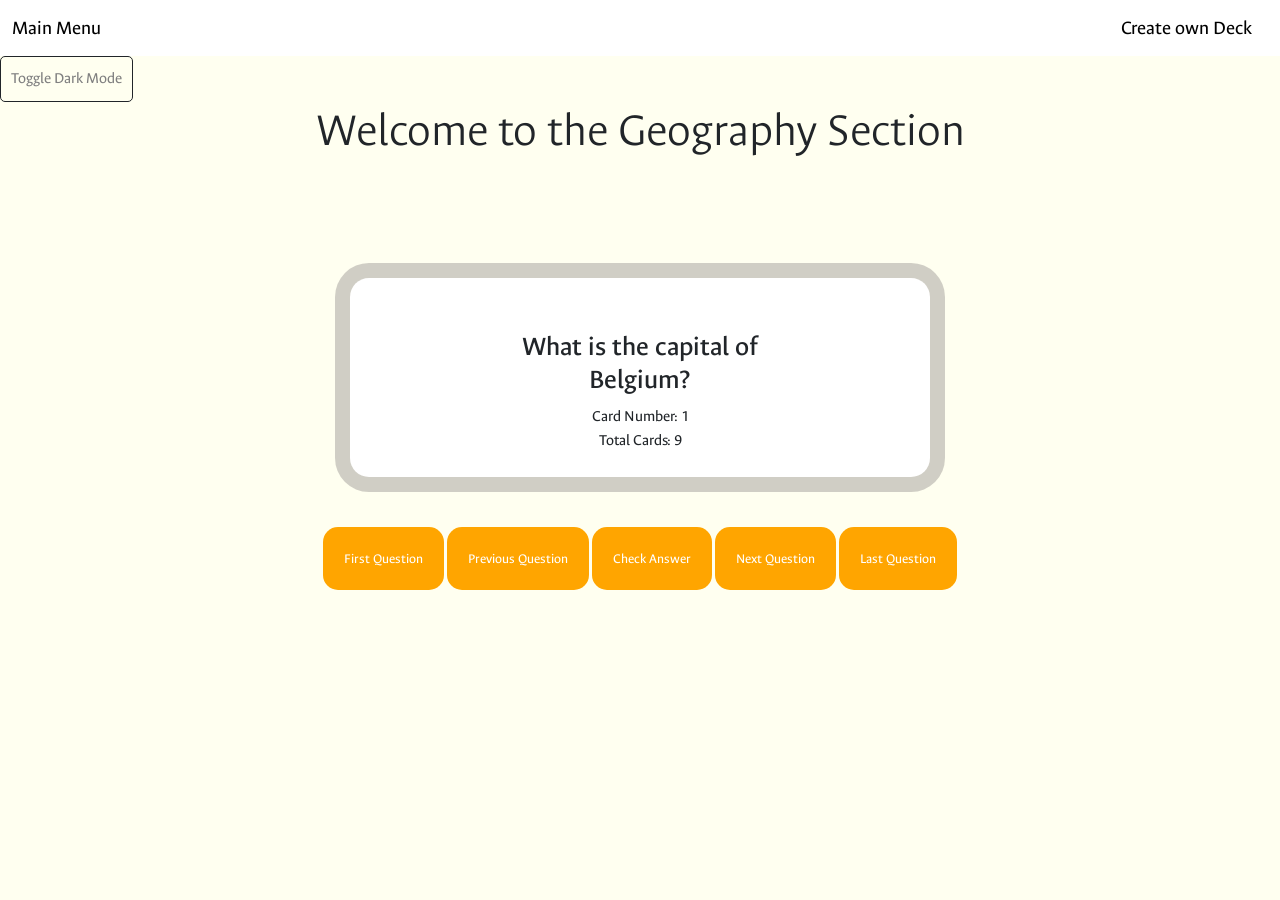
<file: index.html>
<!DOCTYPE html>
<html lang="en">

<head>
    <link rel="stylesheet" href="darkMode.css">
    <meta charset="UTF-8">
    <meta name="viewport" content="width=device-width, initial-scale=1.0">
    <title>Flashcard App</title>
    <link href="https://cdn.jsdelivr.net/npm/bootstrap@5.0.2/dist/css/bootstrap.min.css" rel="stylesheet"
        integrity="sha384-EVSTQN3/azprG1Anm3QDgpJLIm9Nao0Yz1ztcQTwFspd3yD65VohhpuuCOmLASjC" crossorigin="anonymous">
    <link href="css/style.css" rel="stylesheet" type="text/css">
    <link rel="preconnect" href="https://fonts.googleapis.com">
    <link rel="preconnect" href="https://fonts.gstatic.com" crossorigin>
    <link href="https://fonts.googleapis.com/css2?family=Ancizar+Sans:ital,wght@0,100..1000;1,100..1000&display=swap"
        rel="stylesheet">
</head>

<body onload="getQuestion()">

    <nav class="navbar navbar-light" style="background-color: white;">
        <div class="container-fluid">
            <a class="navbar-brand" href="homepage.html">Main Menu</a>
            <a class="navbar-brand" href="createDeck.html">Create own Deck</a>
        </div>
    </nav>
    <button id="darkModeToggle" class="btn btn-outline-dark">Toggle Dark Mode</button>


    <h1 class="display-5">Welcome to the Geography Section</h1>

    <div class="container">

        <div class="question">

            <h3>The Question</h3>
        </div>
        <div class="answer">
            <h3>The Answer</h3>
        </div>
        <div class="card-number"></div>
        <span id="deck-total"></span>
    </div>

    <div class="button">
        <button type="button" class="btn btn-sm" id="first">First Question</button>
        <button type="button" class="btn btn-sm" id="prev">Previous Question</button>
        <button type="button" class="btn btn-sm" id="check">Check Answer</button>
        <button type="button" class="btn btn-sm" id="next">Next Question</button>
        <button type="button" class="btn btn-sm" id="last">Last Question</button>



    </div>


    <script src="https://cdn.jsdelivr.net/npm/bootstrap@5.0.2/dist/js/bootstrap.bundle.min.js"
        integrity="sha384-MrcW6ZMFYlzcLA8Nl+NtUVF0sA7MsXsP1UyJoMp4YLEuNSfAP+JcXn/tWtIaxVXM"
        crossorigin="anonymous"></script>
    <script src="js/script.js"></script>
    <script src="darkMode.js"></script>

</body>


</html>
</file>
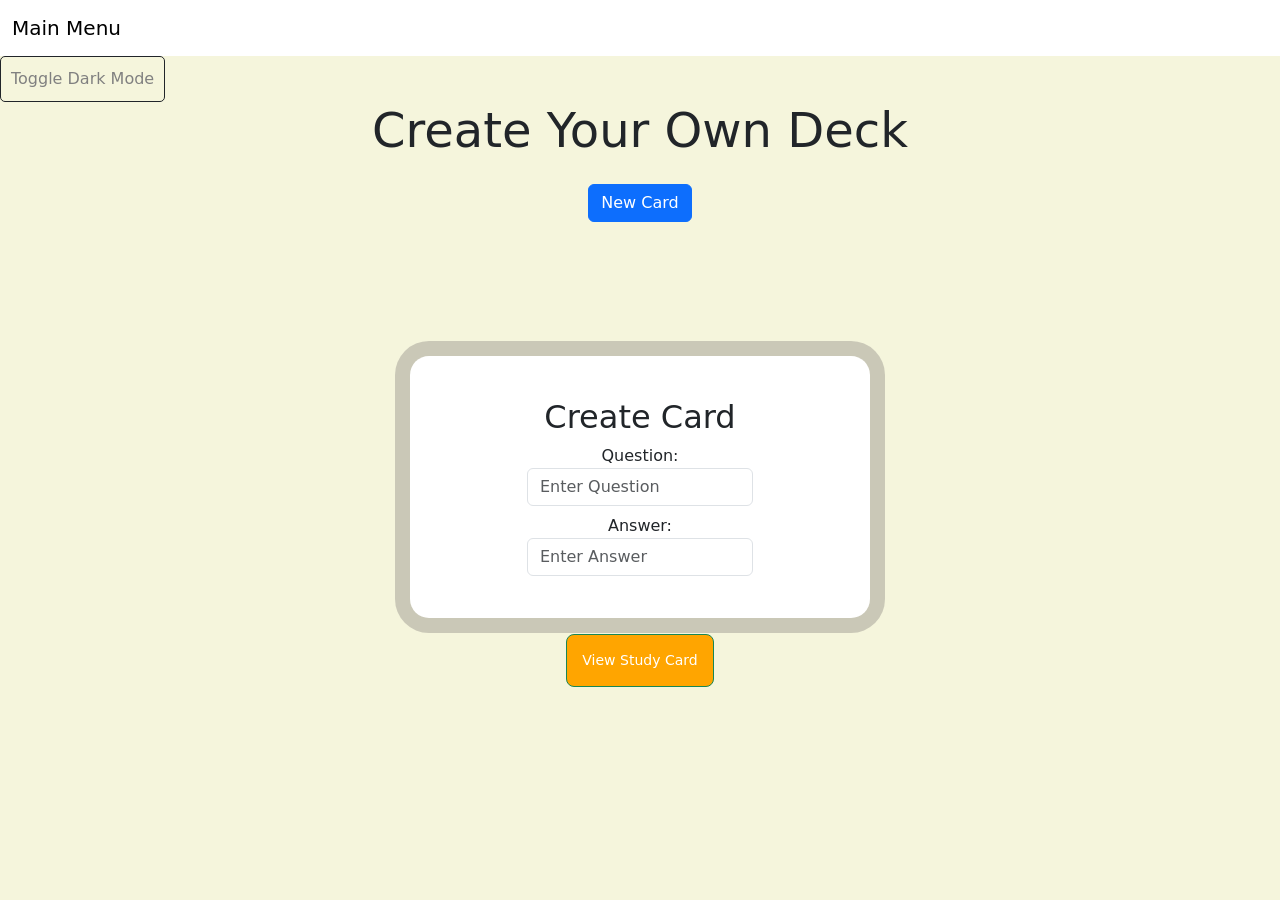
<file: createDeck.html>
<!DOCTYPE html>
<html lang="en">

<head>
    <meta charset="UTF-8" />
    <meta name="viewport" content="width=device-width, initial-scale=1.0" />
    <title>Create your Own Deck</title>


    <link rel="stylesheet" href="darkMode.css" />
    <link rel="stylesheet" href="https://fonts.googleapis.com/icon?family=Material+Icons">

    <link href="https://cdn.jsdelivr.net/npm/bootstrap@5.0.2/dist/css/bootstrap.min.css" rel="stylesheet"
        integrity="sha384-EVSTQN3/azprG1Anm3QDgpJLIm9Nao0Yz1ztcQTwFspd3yD65VohhpuuCOmLASjC" crossorigin="anonymous" />
    <link href="css/addCard.css" rel="stylesheet" type="text/css" />
</head>

<body>
    <header>
        <nav class="navbar navbar-light" style="background-color: white;">
            <div class="container-fluid">
                <a class="navbar-brand" href="homepage.html">Main Menu</a>
            </div>
        </nav>

    </header>


    <button id="darkModeToggle" class="btn btn-outline-dark">Toggle Dark Mode</button>


    <h1 class="display-5 text-center">Create Your Own Deck</h1>


    <div class="text-center">
        <button onclick="create()" class="btn btn-primary my-3" id="new">New Card</button>
    </div>


    <div class="container">
        <div class="box">
            <h2>Create Card</h2>
            <form>
                <div class="form-group">
                    <label for="question">Question: </label>
                    <input type="text" class="form-control" id="question" placeholder="Enter Question" />
                </div>
                <div class="form-group mt-2">
                    <label for="answer">Answer: </label>
                    <input type="text" class="form-control" id="answer" placeholder="Enter Answer" />
                </div>
            </form>


            <p id="error" style="color: red; text-align: center; display: none;"></p>

        </div>
    </div>
    <div id="confirm" class="confirm" style="display: none;">
        Card added to deck!
    </div>

    <div class="btns text-center my-3">
        <button type="button" class="btn btn-sm btn-success" id="view" onclick="viewCard()">View Study Card</button>
    </div>


    <div class="containers" style="display: none;">
        <div class="questions text-center my-2">
            <!-- <h3>The Question</h3> -->
        </div>
        <div class="answers text-center my-2">
            <!-- <h3>The Answer</h3> -->
        </div>
        <div class="card-number text-center my-2"></div>

    </div>





    <div class="button text-center my-4">
        <button type="button" class="btn btn-sm btn-warning" id="first">First Question</button>
        <button type="button" class="btn btn-sm btn-warning" id="prev">Previous Question</button>
        <button type="button" class="btn btn-sm btn-info" id="check">Check Answer</button>
        <button type="button" class="btn btn-sm btn-warning" id="next">Next Question</button>
        <button type="button" class="btn btn-sm btn-warning" id="last">Last Question</button>
    </div>


    <script src="https://cdn.jsdelivr.net/npm/bootstrap@5.0.2/dist/js/bootstrap.bundle.min.js"
        integrity="sha384-MrcW6ZMFYlzcLA8Nl+NtUVF0sA7MsXsP1UyJoMp4YLEuNSfAP+JcXn/tWtIaxVXM"
        crossorigin="anonymous"></script>
    <script src="js/createDeck.js"></script>
    <script src="darkMode.js"></script>
</body>

</html>
</file>
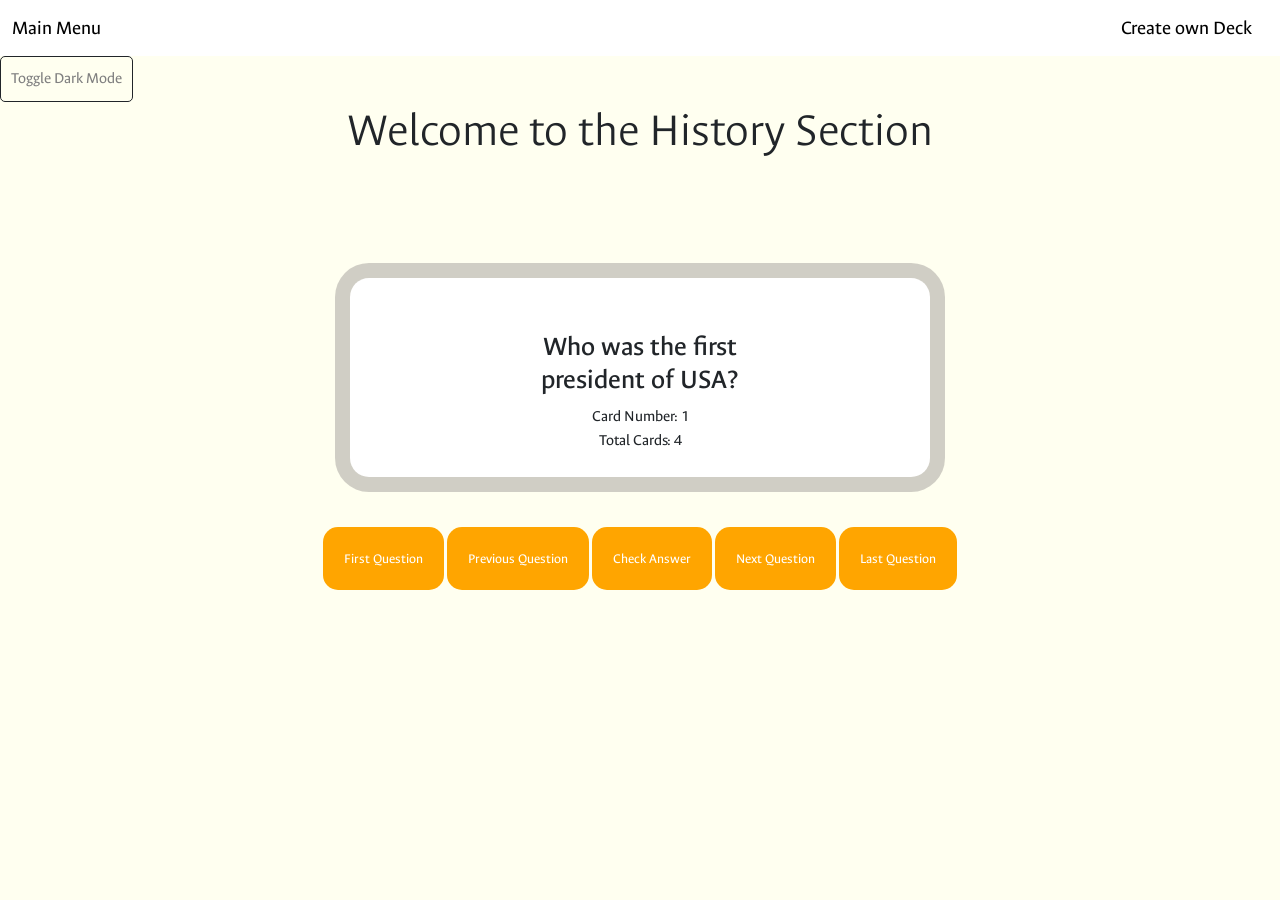
<file: historydeck.html>
<!DOCTYPE html>
<html lang="en">

<head>
    <meta charset="UTF-8">
    <meta name="viewport" content="width=device-width, initial-scale=1.0">
    <title>Flashcard App</title>
    <link rel="stylesheet" href="darkMode.css">
    <link href="https://cdn.jsdelivr.net/npm/bootstrap@5.0.2/dist/css/bootstrap.min.css" rel="stylesheet"
        integrity="sha384-EVSTQN3/azprG1Anm3QDgpJLIm9Nao0Yz1ztcQTwFspd3yD65VohhpuuCOmLASjC" crossorigin="anonymous">
    <link href="css/style.css" rel="stylesheet" type="text/css">
    <link rel="preconnect" href="https://fonts.googleapis.com">
    <link rel="preconnect" href="https://fonts.gstatic.com" crossorigin>
    <link href="https://fonts.googleapis.com/css2?family=Ancizar+Sans:ital,wght@0,100..1000;1,100..1000&display=swap"
        rel="stylesheet">
</head>

<body onload="getQuestion()">


    <nav class="navbar navbar-light" style="background-color: white;">
        <div class="container-fluid">
            <a class="navbar-brand" href="homepage.html">Main Menu</a>
            <a class="navbar-brand" href="createDeck.html">Create own Deck</a>
        </div>
    </nav>
    <button id="darkModeToggle" class="btn btn-outline-dark">Toggle Dark Mode</button>

    <h1 class="display-5">Welcome to the History Section</h1>
    <div class="container">
        <div class="question">
            <h3>The Question</h3>
        </div>
        <div class="answer">
            <h3>The Answer</h3>
        </div>
        <div class="card-number"></div>
        <span id="deck-total"></span>
    </div>
    <div class="button">
        <button type="button" class="btn btn-sm" id="first">First Question</button>
        <button type="button" class="btn btn-sm" id="prev">Previous Question</button>
        <button type="button" class="btn btn-sm" id="check">Check Answer</button>
        <button type="button" class="btn btn-sm" id="next">Next Question</button>
        <button type="button" class="btn btn-sm" id="last">Last Question</button>


    </div>
    <script src="https://cdn.jsdelivr.net/npm/bootstrap@5.0.2/dist/js/bootstrap.bundle.min.js"
        integrity="sha384-MrcW6ZMFYlzcLA8Nl+NtUVF0sA7MsXsP1UyJoMp4YLEuNSfAP+JcXn/tWtIaxVXM"
        crossorigin="anonymous"></script>
    <script src="js/historydeck.js"></script>
    <script src="darkMode.js"></script>
</body>

</html>
</file>
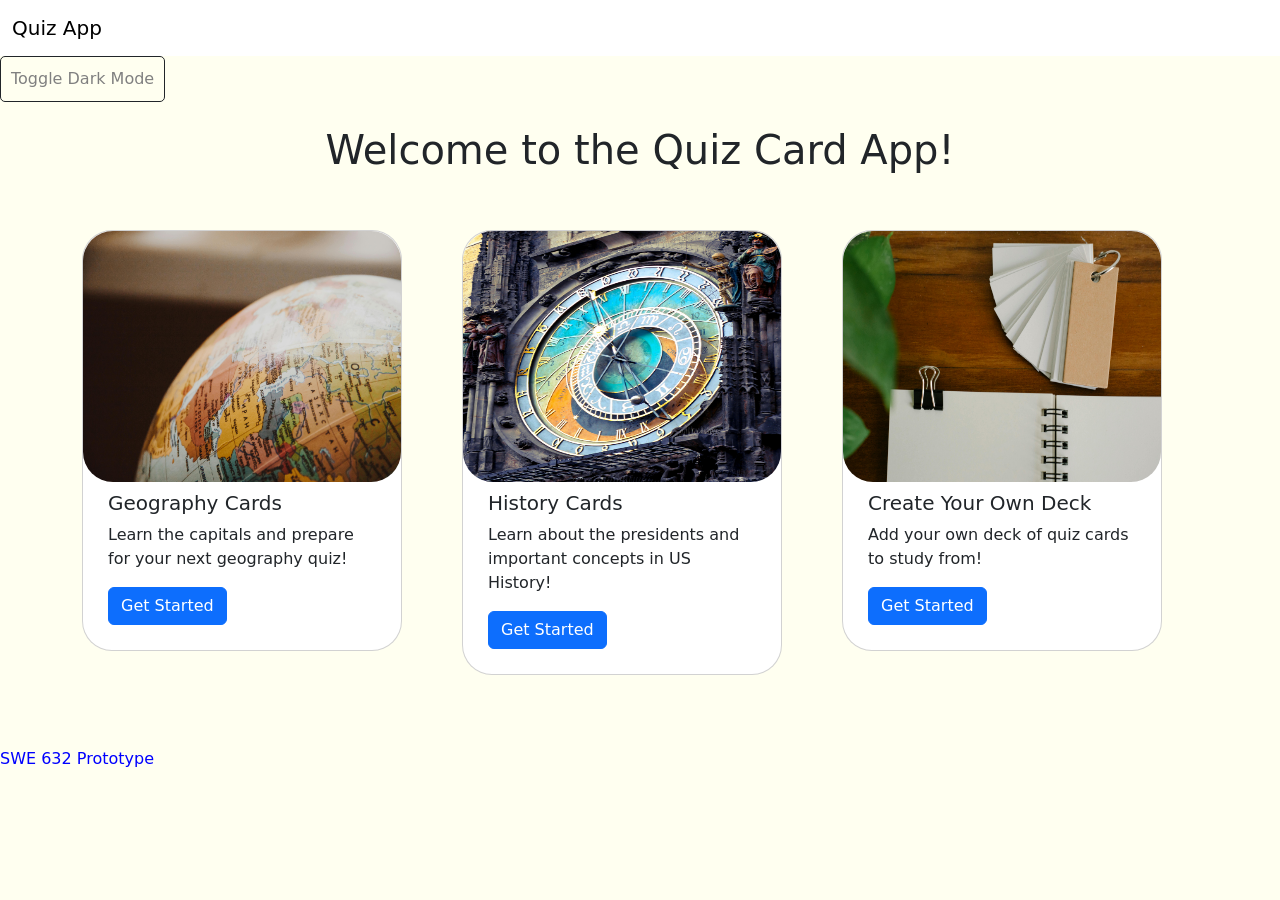
<file: homepage.html>
<!DOCTYPE html>
<html lang="en">

<head>
  <meta charset="UTF-8">
  <meta name="viewport" content="width=device-width, initial-scale=1.0">
  <link href="https://cdn.jsdelivr.net/npm/bootstrap@5.0.2/dist/css/bootstrap.min.css" rel="stylesheet"
    integrity="sha384-EVSTQN3/azprG1Anm3QDgpJLIm9Nao0Yz1ztcQTwFspd3yD65VohhpuuCOmLASjC" crossorigin="anonymous">
  <link href="css/homepage.css" rel="stylesheet" type="text/css">
  <link rel="stylesheet" href="darkMode.css">
  <title>Flashcard Homepage</title>
</head>

<body>

  <nav class="navbar navbar-light" style="background-color: white;">
    <div class="container-fluid">
      <a class="navbar-brand" href="homepage.html">Quiz App</a>
    </div>
  </nav>
  <button id="darkModeToggle" class="btn btn-outline-dark">Toggle Dark Mode</button>

  <div class="container py-4">

    <h1 class="text-center"> Welcome to the Quiz Card App!</h1>
    <div class="row row cols-1 row cols-md-3 g-4 py-5">
      <div class="col">
        <div class="card" style="width: 20rem;">
          <img src="geography.jpg" class="card-img-top" alt="geography">
          <div class="card-body">
            <h5 class="card-title">Geography Cards</h5>
            <p class="card-text">Learn the capitals and prepare for your next geography quiz! </p>
            <a href="index.html" class="btn btn-primary">Get Started</a>
          </div>

        </div>
      </div>
      <div class="col">
        <div class="card" style="width: 20rem;">
          <img src="history.jpg" class="card-img-top" alt="history">
          <div class="card-body">
            <h5 class="card-title">History Cards</h5>
            <p class="card-text">Learn about the presidents and important concepts in US History! </p>
            <a href="historydeck.html" class="btn btn-primary">Get Started</a>
          </div>

        </div>
      </div>
      <div class="col">
        <div class="card" style="width: 20rem;">
          <img src="add_.jpg" class="card-img-top" alt="add">
          <div class="card-body">
            <h5 class="card-title">Create Your Own Deck</h5>
            <p class="card-text">Add your own deck of quiz cards to study from! </p>
            <a href="createDeck.html" class="btn btn-primary">Get Started</a>
          </div>

        </div>
      </div>


    </div>
  </div>
  <footer>
    SWE 632 Prototype
  </footer>

  <script src="https://cdn.jsdelivr.net/npm/bootstrap@5.0.2/dist/js/bootstrap.bundle.min.js"
    integrity="sha384-MrcW6ZMFYlzcLA8Nl+NtUVF0sA7MsXsP1UyJoMp4YLEuNSfAP+JcXn/tWtIaxVXM"
    crossorigin="anonymous"></script>
  <script src="darkMode.js"></script>

</body>

</html>
</file>
<file: darkMode.css>
body.dark {
    background-color: #5f036f;
    color: #ffffff;
}

body.dark .card {
    background-color: #1e1e1e;
    color: #ffffff;
    box-shadow: none;
}

body.dark .btn {
    background-color: #bb86fc;
    color: #000;
    border: none;
}

body.dark footer {
    color: #bb86fc;
}

body.dark nav.navbar {
    background-color: #1e1e1e !important;
}

body.dark a.navbar-brand {
    color: #bb86fc !important;
}

body.dark nav a:hover {
    background-color: #bb86fc;
    color: #000;
}

body.dark {
    background-color: #121212;
    color: #ffffff;
    font-family: "Ancizar Sans", sans-serif;
}


body.dark .container {
    background-color: #8c078c;
    color: #000000;
    box-shadow: none;
}

body.dark .containers {
    background-color: #8c078c;
    color: #000000;
    box-shadow: none;
}


body.dark .question,
body.dark .answer,
body.dark .card-front,
body.dark .hidden-div,
body.dark .question h3,
body.dark .answer h3,
body.dark #deck-total,
body.dark .deck-total,
body.dark .card-number {
    color: white;
}


body.dark #prev,
body.dark #first,
body.dark #view,
body.dark #last,
body.dark #check,
body.dark #next,
body.dark #colorBtn {
    background-color: #a3090e;
    color: #ffffff;
    border: none;
}


body.dark .btn {
    background-color: #a3090e;
    color: #ffffff;
    border: none;
}

body.dark a.navbar-brand {
    color: #ffffff !important;
}

body.dark nav a:hover {
    background-color: #ffffff;
    color: #ffffff;
}
</file>
<file: css/style.css>
* {
    margin: 0;
    padding: 0;
}

body {
    background-color: #FFFFF0;
    min-height: 100vh;
    font-family: "Ancizar Sans", sans-serif;
}

.display-5 {

    text-align: center;

}

.container {
    text-align: center;

    background-color: white;
    padding: 24px;
    border-radius: 19px;
    box-shadow: 0 0 0 15px rgba(118, 115, 115, 0.344);
    max-width: 580px;
    margin: auto;
    margin-top: 118px;


}

.question {
    margin: auto;
    margin-top: 28px;
    text-align: center;
    width: 45%;

}

.num {
    margin: auto;
    margin-top: 30px;
    text-align: center;
    width: 45%;
}

.answer {
    border: solid 5px green;
    text-align: center;
    width: 50%;
    margin: auto;
    margin-top: 80px;
    display: none;
}


.button {
    text-align: center;
    margin-top: 50px;
}

#home {
    color: white;
    background-color: orange;
    padding: 20px;
    border-radius: 15px;


}

#prev {
    color: white;
    background-color: orange;
    padding: 20px;
    border-radius: 15px;

}

#check {
    color: white;
    background-color: orange;
    padding: 20px;
    border-radius: 15px;
}

#next {

    color: white;
    background-color: orange;
    padding: 20px;
    border-radius: 15px;

}

#last {
    color: white;
    background-color: orange;
    padding: 20px;
    border-radius: 15px;

}

#first {
    color: white;
    background-color: orange;
    padding: 20px;
    border-radius: 15px;

}

button:hover {
    transform: scale(1.1);
}

.form-group {
    text-align: center;
}

#darkModeToggle {
    color: gray;
    padding: 10px;
    border-radius: 5px;


}
</file>
<file: css/addCard.css>
.display-5 {
  text-align: center;
}

body {

  background-color: beige;
  height: 100vh;
  width: 100vw;


}


.container {
  text-align: center;
  display: none;
  align-items: flex-end;
  justify-content: center;
  background-color: white;
  padding: 24px;
  border-radius: 19px;
  box-shadow: 0 0 0 15px rgba(118, 115, 115, 0.344);
  max-width: 460px;
  margin: auto;
  margin-top: 118px;


}


.box {
  background-color: white;
  display: flex;
  flex-direction: column;
  align-items: center;
  width: 460px;
  padding: 18px 10px;

}



.questions {
  margin: auto;
  margin-top: 28px;
  text-align: center;
  width: 45%;

}

.containers {
  text-align: center;
  display: none;
  background-color: white;
  padding: 24px;
  border-radius: 19px;
  box-shadow: 0 0 0 15px rgba(118, 115, 115, 0.344);
  max-width: 580px;
  margin: auto;
  margin-top: 118px;



}

.button {
  display: flex;
  justify-content: center;
  align-items: center;
  gap: 10px;
}


.answers {
  border: solid 5px green;
  text-align: center;
  width: 50%;
  margin: auto;
  margin-top: 80px;
  display: none;
}

.hidden-div {
  border: solid 5px green;
  text-align: center;
  width: 50%;
  margin: auto;
  margin-top: 50px;
}

.btns {
  display: none;
  justify-content: center;
  align-items: center;
  gap: 10px;

}

#view {

  color: white;
  background-color: orange;
  padding: 15px;
  border-radius: 8px;


}

#prev {
  color: white;
  display: none;
  background-color: orange;
  padding: 20px;
  border-radius: 15px;

}

#check {
  color: white;
  display: none;
  background-color: orange;
  padding: 20px;
  border-radius: 15px;
}

#next {

  color: white;
  display: none;
  background-color: orange;
  padding: 20px;
  border-radius: 15px;

}

#last {
  color: white;
  background-color: orange;
  padding: 20px;
  border-radius: 15px;

}

#first {
  color: white;
  background-color: orange;
  padding: 20px;
  border-radius: 15px;

}

#darkModeToggle {
  color: gray;
  padding: 10px;
  border-radius: 5px;



}


.confirm {

  text-align: center;
  background-color: beige;
  color: #28a745;
  width: 60%;
  margin: auto;



}

.material-icons {
  float: right;
}



.card-number {
  display: flex;
  flex-direction: column;
  justify-content: flex-end;
  align-items: center;




}
</file>
<file: css/homepage.css>
* {
    margin: 0;
    padding: 0;

}

body {
    background-color: #FFFFF0;
    min-height: 100vh;
}

nav a:hover {
    background-color: lightgray;
}

nav li:first-child {
    margin-right: auto;
}

.card-img-top {
    border-radius: 30px;
    max-width: 360px;
    margin: auto;
    height: 251px;



}

.card {
    border-radius: 30px;
    box-shadow: rgba(0, 0, 0, 0.3);
}

.card-body {
    padding: 25px;
    margin-top: -16px;
}

.card-text {
    text-align: left;
}

footer {
    color: blue;
}

#darkModeToggle {
    color: gray;
    padding: 10px;
    border-radius: 5px;

}
</file>
